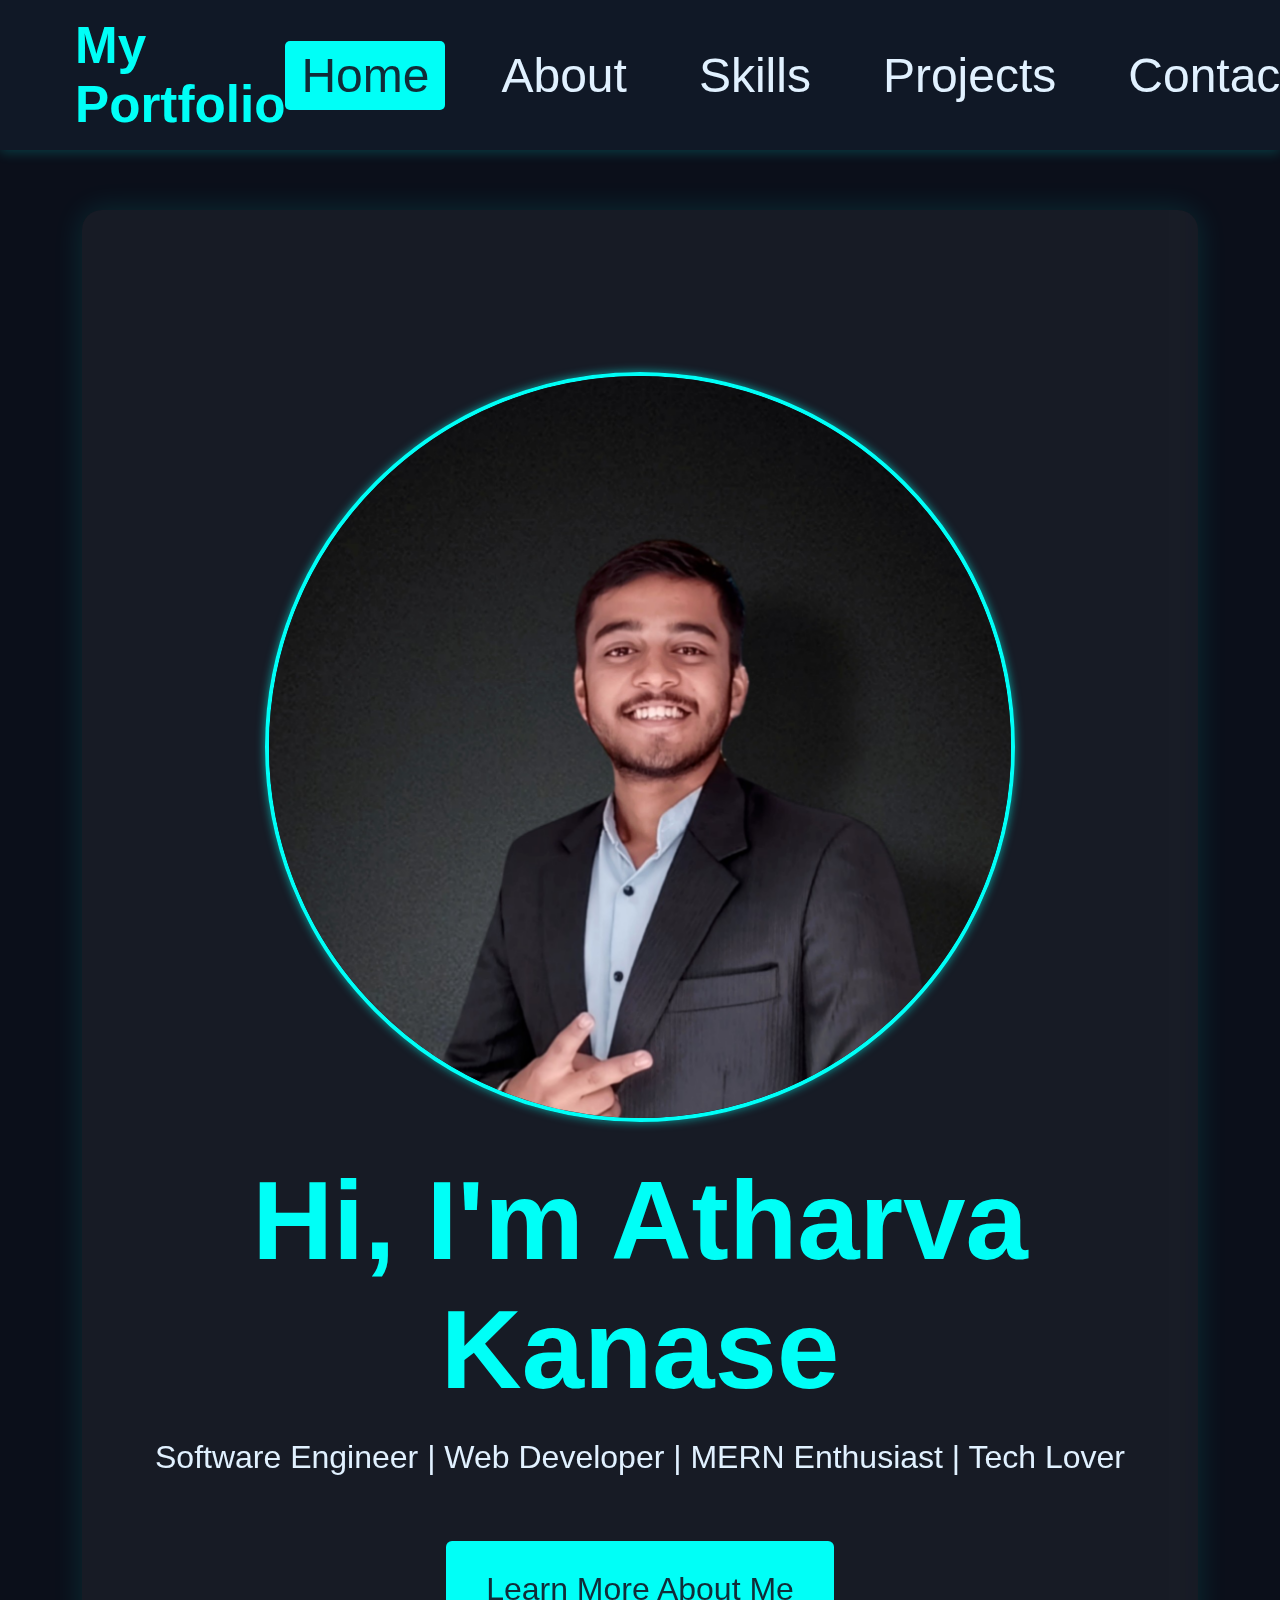
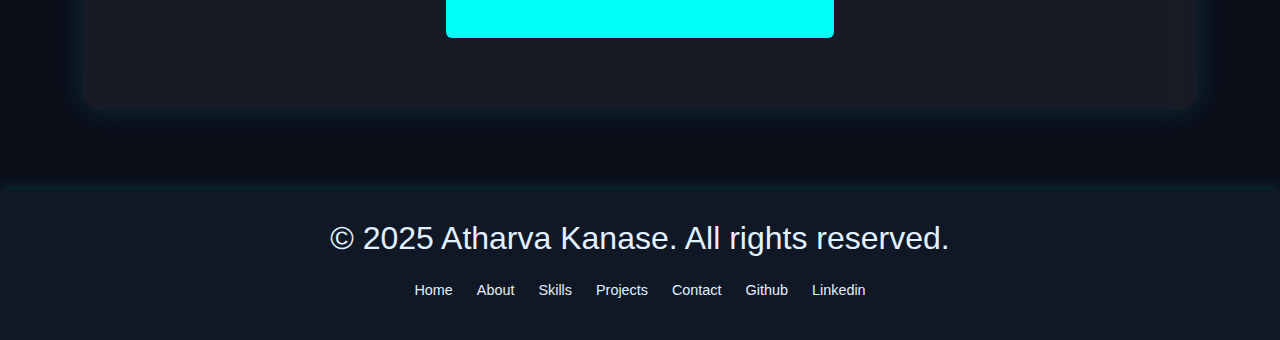
<file: index.html>
<!DOCTYPE html>
<html lang="en">
<head>
  <meta charset="UTF-8">
  <!-- Ensure proper scaling on mobile devices -->
  <meta name="viewport" content="width=device-width, initial-scale=1.0">
  <title>Home | My Portfolio</title>
  <link rel="stylesheet" href="style.css">
</head>
<body>
  <header>
    <nav class="navbar">
      <div class="logo">My Portfolio</div>
      <ul class="nav-links">
        <li><a href="index.html" class="active">Home</a></li>
        <li><a href="about.html">About</a></li>
        <li><a href="skills.html">Skills</a></li>
        <li><a href="projects.html">Projects</a></li>
        <li><a href="contact.html">Contact</a></li>
        <li><a href="https://github.com/atharvakanase05" >Github</a></li>
        <li><a href="https://www.linkedin.com/in/atharvakanase/" >Linkedin</a></li>
      </ul>
    </nav>
  </header>

  <main class="section">
    <div class="content">
      <img src="profile.jpg" alt="Profile" class="profile-img">
      <h1>Hi, I'm Atharva Kanase</h1>
      <p id="pgdetail1">Software Engineer | Web Developer | MERN Enthusiast | Tech Lover</p>
      <a href="about.html" class="btnA">Learn More About Me</a>
    </div>
  </main>

  <footer>
    <p style="padding-top: 10px;">&copy; 2025 Atharva Kanase. All rights reserved.</p>
    <div class="footer-links">
      <a href="index.html">Home</a>
      <a href="about.html">About</a>
      <a href="skills.html">Skills</a>
      <a href="projects.html">Projects</a>
      <a href="contact.html">Contact</a>
      <a href="https://github.com/atharvakanase05" >Github</a>
      <a href="https://www.linkedin.com/in/atharvakanase/" >Linkedin</a>
    </div>
  </footer>
  
  <script src="script.js"></script>
</body>
</html>
</file>
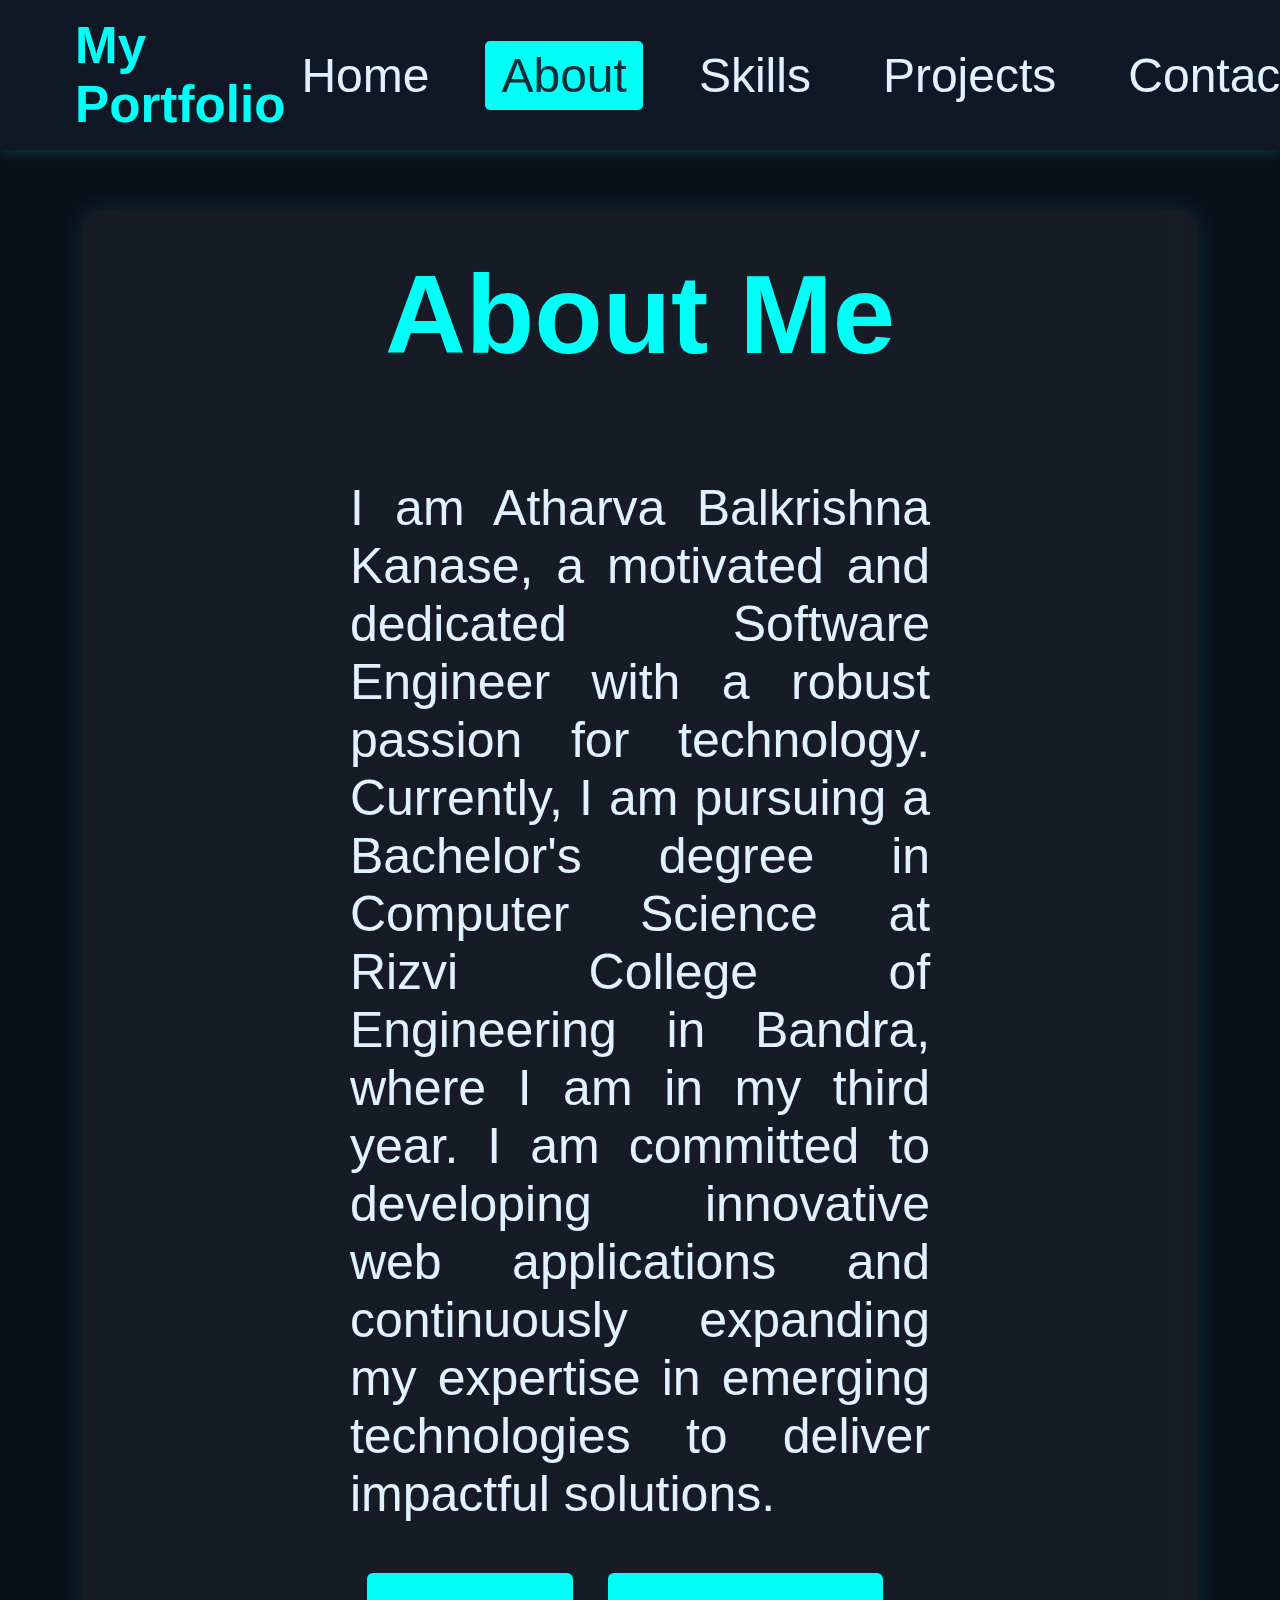
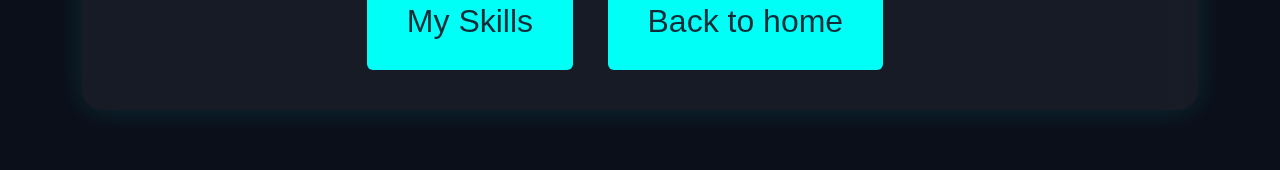
<file: about.html>
<!DOCTYPE html>
<html lang="en">
<head>
  <meta charset="UTF-8">
  <!-- Proper responsive scaling -->
  <meta name="viewport" content="width=device-width, initial-scale=1.0">
  <title>About | My Portfolio</title>
  <link rel="stylesheet" href="style.css">
</head>
<body>
  <header>
    <nav class="navbar">
      <div class="logo">My Portfolio</div>
      <ul class="nav-links">
        <li><a href="index.html">Home</a></li>
        <li><a href="about.html" class="active">About</a></li>
        <li><a href="skills.html">Skills</a></li>
        <li><a href="projects.html">Projects</a></li>
        <li><a href="contact.html">Contact</a></li>
        <li><a href="https://github.com/atharvakanase05" >Github</a></li>
        <li><a href="https://www.linkedin.com/in/atharvakanase/" >Linkedin</a></li>
      </ul>
    </nav>
  </header>
  
  <main class="section">
    <div class="content">
      <h1 class="abutme1">About Me</h1>
      <p class="aboutxt">    I am Atharva Balkrishna Kanase, a motivated and dedicated Software Engineer with a robust passion for technology. Currently, I am pursuing a Bachelor's degree in Computer Science at Rizvi College of Engineering in Bandra, where I am in my third year. I am committed to developing innovative web applications and continuously expanding my expertise in emerging technologies to deliver impactful solutions.</p>
      <a href="skills.html" class="btn">My Skills</a>
      <a href="index.html" class="btn">Back to home</a>
    </div>
  </main>

  <script src="script.js"></script>
</body>
</html>
</file>
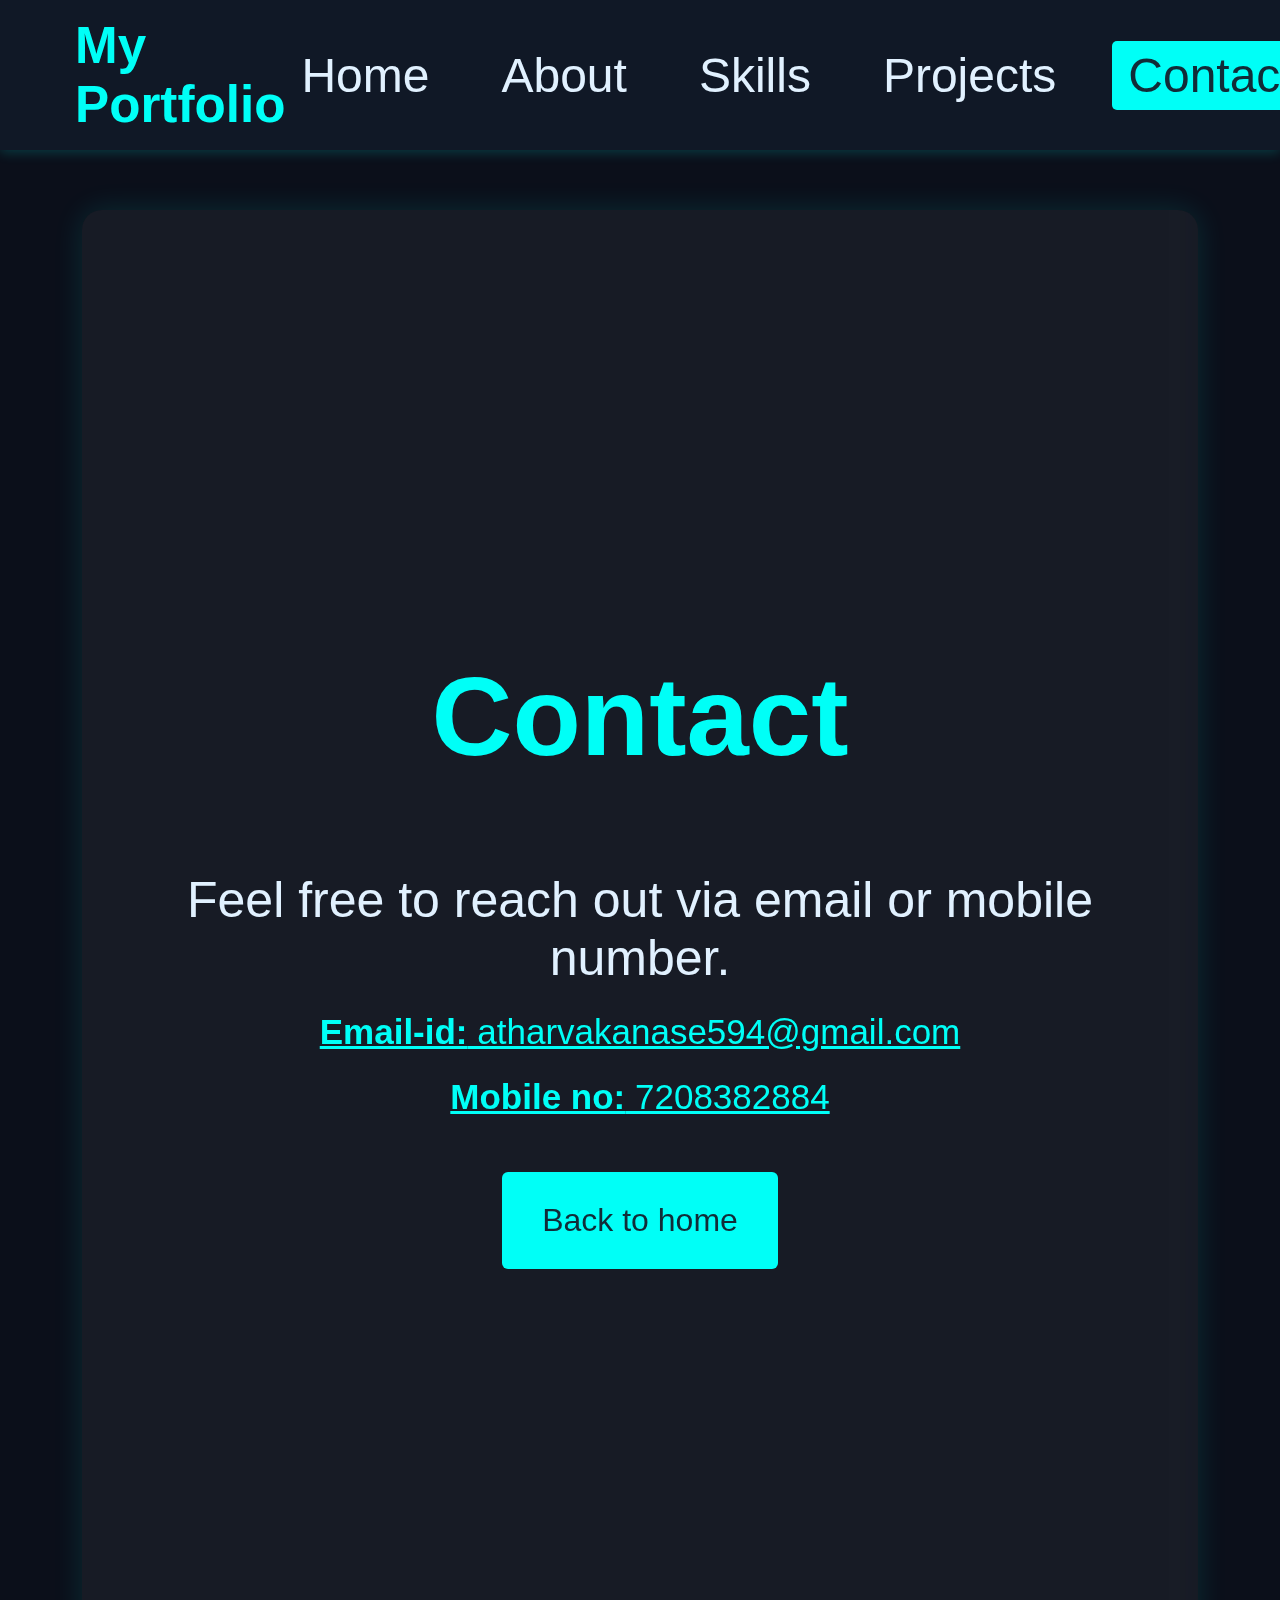
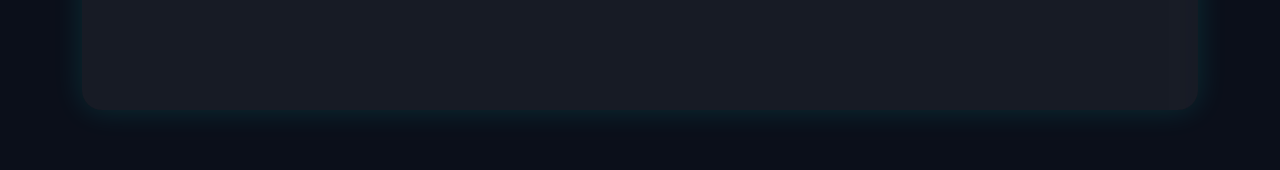
<file: contact.html>
<!DOCTYPE html>
<html lang="en">
<head>
  <meta charset="UTF-8">
  <!-- For proper scaling on devices -->
  <meta name="viewport" content="width=device-width, initial-scale=1.0">
  <title>Contact | My Portfolio</title>
  <link rel="stylesheet" href="style.css">
</head>
<body>
  <header>
    <nav class="navbar">
      <div class="logo">My Portfolio</div>
      <ul class="nav-links">
        <li><a href="index.html">Home</a></li>
        <li><a href="about.html">About</a></li>
        <li><a href="skills.html">Skills</a></li>
        <li><a href="projects.html">Projects</a></li>
        <li><a href="contact.html" class="active">Contact</a></li>
        <li><a href="https://github.com/atharvakanase05" >Github</a></li>
        <li><a href="https://www.linkedin.com/in/atharvakanase/" >Linkedin</a></li>
      </ul>
    </nav>
  </header>
  
  <main class="section">
    <div class="content">
      <h1 >Contact</h1>
      <p class="contpara">Feel free to reach out via email or mobile number.</p>
      <p class="contpara2"><strong>Email-id:</strong> atharvakanase594@gmail.com</p>
      <p class="contpara2"><strong>Mobile no:</strong> 7208382884</p>
      <a href="index.html" class="btn1">Back to home</a>
    </div>
  </main>

  <script src="script.js"></script>
</body>
</html>
</file>
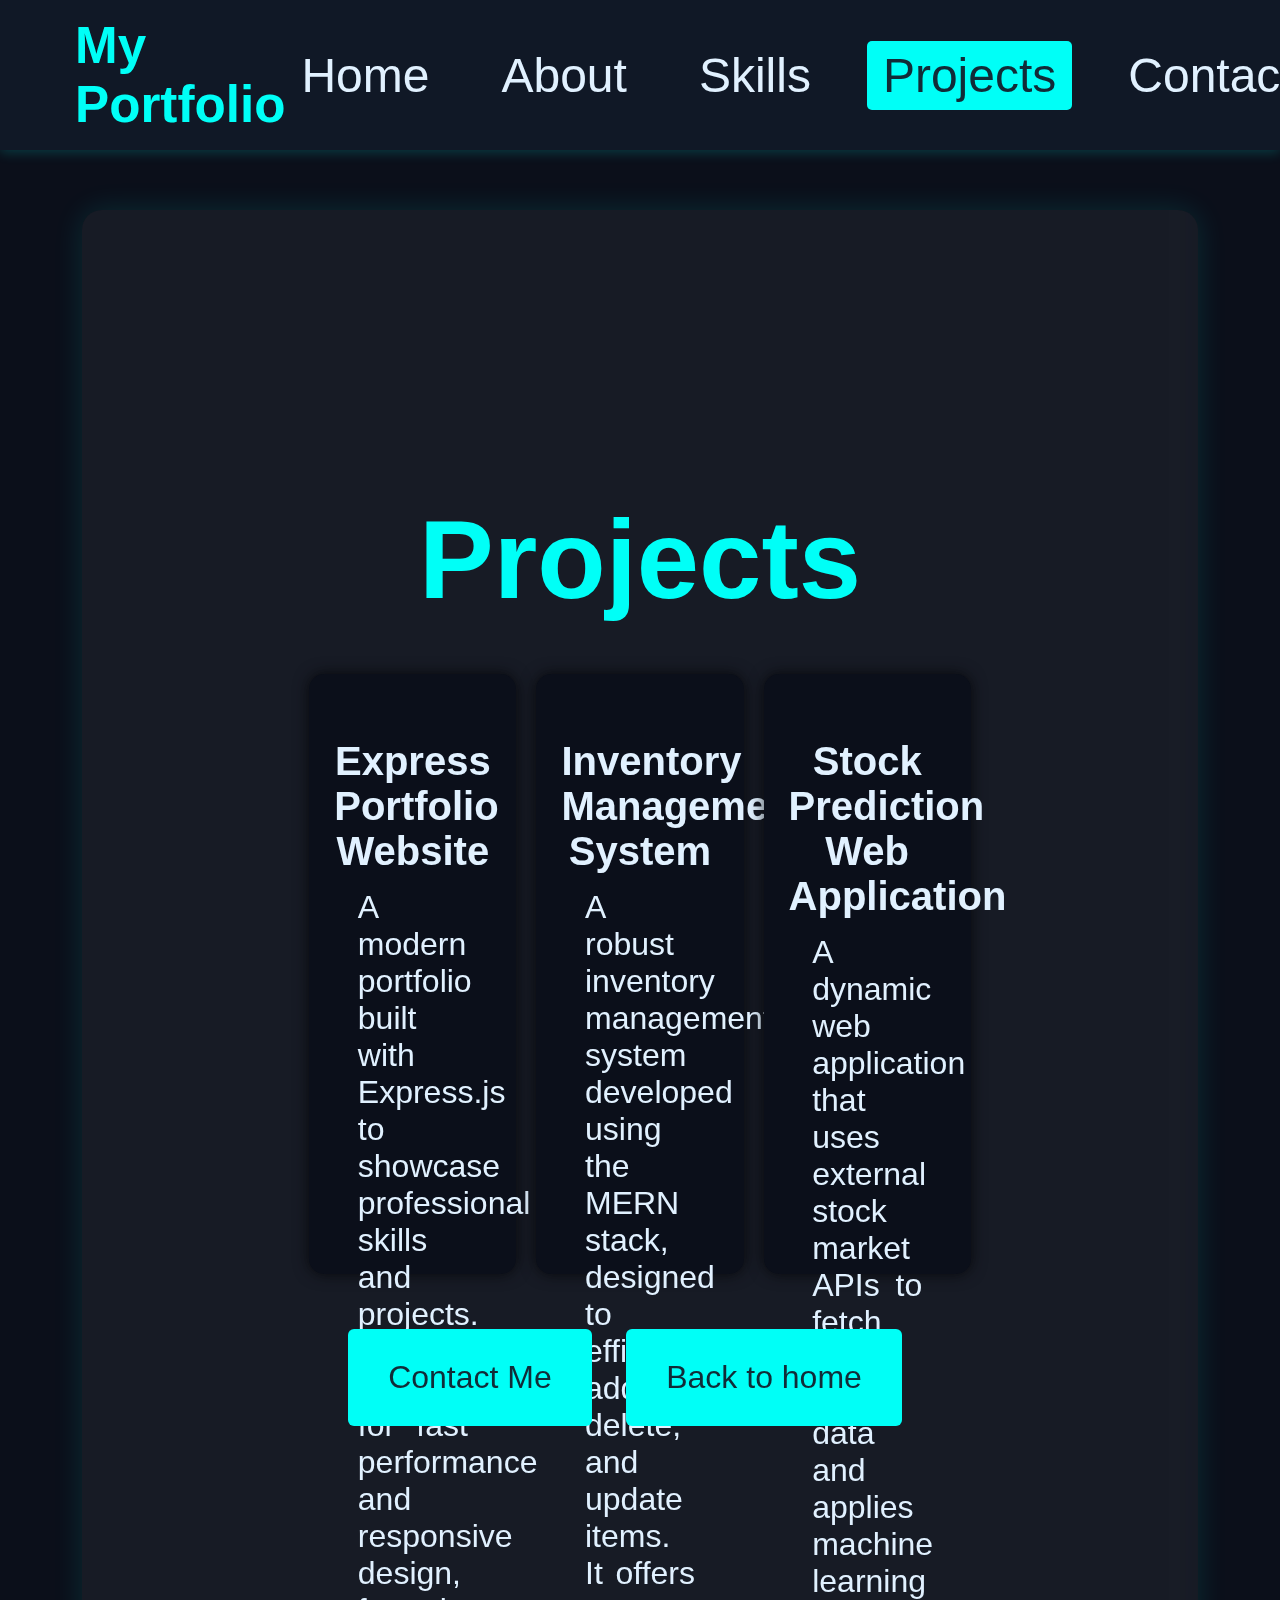
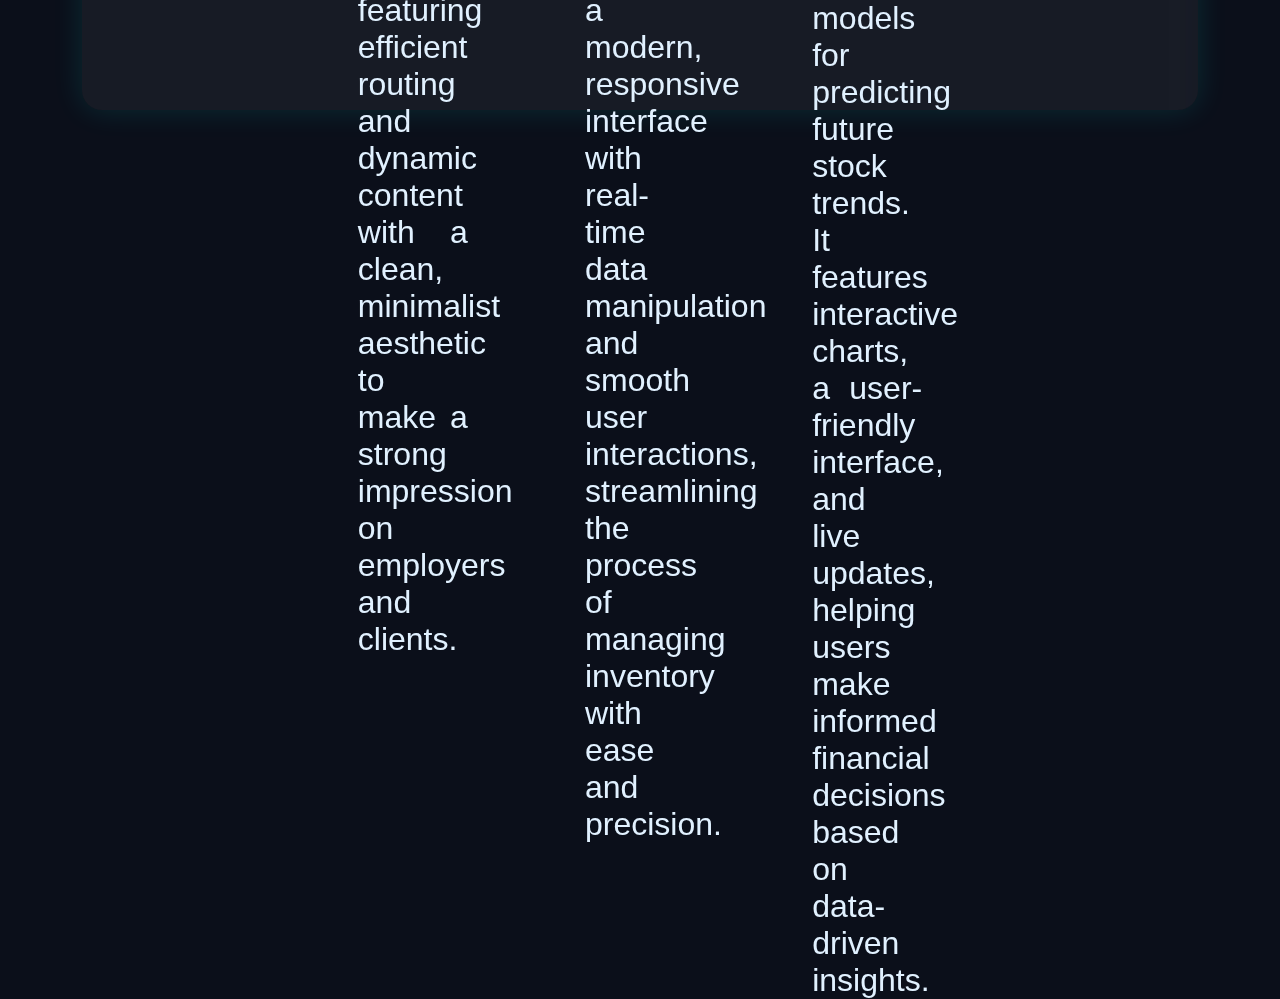
<file: projects.html>
<!DOCTYPE html>
<html lang="en">
<head>
  <meta charset="UTF-8">
  <!-- Viewport meta for responsiveness -->
  <meta name="viewport" content="width=device-width, initial-scale=1.0">
  <title>Projects | My Portfolio</title>
  <link rel="stylesheet" href="style.css">
</head>
<body>
  <header>
    <nav class="navbar">
      <div class="logo">My Portfolio</div>
      <ul class="nav-links">
        <li><a href="index.html">Home</a></li>
        <li><a href="about.html">About</a></li>
        <li><a href="skills.html">Skills</a></li>
        <li><a href="projects.html" class="active">Projects</a></li>
        <li><a href="contact.html">Contact</a></li>
        <li><a href="https://github.com/atharvakanase05" >Github</a></li>
        <li><a href="https://www.linkedin.com/in/atharvakanase/" >Linkedin</a></li>
      </ul>
    </nav>
  </header>
  
  <main class="section">
    <div class="content">
      <h1 class="projectspc">Projects</h1>
      <div class="project-grid">
        <div class="project-card">
          <h3>Express Portfolio Website</h3>
          <p class="proj-para">A modern portfolio built with Express.js to showcase professional skills and projects. It’s optimized for fast performance and responsive design, featuring efficient routing and dynamic content with a clean, minimalist aesthetic to make a strong impression on employers and clients.</p>
        </div>
        <div class="project-card">
          <h3>Inventory Management System </h3>
          <p class="proj-para">A robust inventory management system developed using the MERN stack, designed to efficiently add, delete, and update items. It offers a modern, responsive interface with real-time data manipulation and smooth user interactions, streamlining the process of managing inventory with ease and precision.</p>
        </div>
        <div class="project-card">
          <h3>Stock Prediction Web Application</h3>
          <p class="proj-para">A dynamic web application that uses external stock market APIs to fetch real-time data and applies machine learning models for predicting future stock trends. It features interactive charts, a user-friendly interface, and live updates, helping users make informed financial decisions based on data-driven insights.</p>
        </div>
      </div>
      <a href="contact.html" class="btn">Contact Me</a>
      <a href="index.html" class="btn">Back to home</a>
    </div>
  </main>

  <script src="script.js"></script>
</body>
</html>
</file>
<file: style.css>
* {
  margin: 0;
  padding: 0;
  box-sizing: border-box;
  scroll-behavior: smooth;
  font-family: 'Segoe UI', Tahoma, Geneva, Verdana, sans-serif;
}

body {
  background-color: #0B0F1A;
  color: #E1F1FF;
  min-height: 110vh;
  display: flex;
  flex-direction: column;
}

.navbar {
  height:150px;
  display: flex;
  justify-content: space-between;
  align-items: center;
  background-color: #101826;
  padding: 20px 50px;
  position: sticky;
  top: 0;
  z-index: 1000;
  box-shadow: 0 2px 12px rgba(0, 255, 247, 0.2);
}

.logo {
  padding-left: 25px;
  font-size: 3.2rem;
  font-weight: bold;
  color: #00FFF7;
  animation: slideIn 0.8s ease-in-out;
  transition: transform 0.3s ease;
}

.nav-links {
  list-style: none;
  display: flex;
  gap: 40px;
}

.nav-links a {
  text-decoration: none;
  color: #E1F1FF;
  font-size: 3rem;
  padding: 8px 16px;
  border-radius: 5px;
  transition: background 0.3s ease, transform 0.3s ease;
}

.nav-links a:hover,
.nav-links a.active {
  background-color: #00FFF7;
  color: #112C38;
  transform: scale(1.1);
}

.section {
  flex: 1;
  display: flex;
  justify-content: center;
  align-items: center;
  padding: 60px 20px;
  text-align: center;
}

.content {
  align-content: center;
  height: 1500px;
  max-width: 90%;
  width: 100%;
  background: rgba(255, 255, 255, 0.05);
  padding: 40px;
  border-radius: 20px;
  backdrop-filter: blur(12px);
  box-shadow: 0 0 30px rgba(0, 255, 247, 0.12);
  transition: transform 0.3s ease-in-out;
}

.content:hover {
  transform: scale(1.02);
}

.profile-img {
  width: 750px;
  height: 750px;
  object-fit: cover;
  border-radius: 50%;
  border: 4px solid #00FFF7;
  margin-top: 90px;
  margin-bottom: 30px;
  box-shadow: 0 0 10px rgba(0, 255, 247, 0.6);
}

h1 {
  font-size: 7rem;
  font-weight:bold;
  margin-bottom: 15px;
  color: #00FFF7;
}

p {
  font-size: 2rem;
  margin-bottom: 25px;
  color: #E1F1FF;
}

.btn {
  margin-right: 30px;
  background-color: #00FFF7;
  color: #112C38;
  padding: 30px 40px;
  font-size: 2rem;
  border: none;
  border-radius: 6px;
  cursor: pointer;
  transition: background 0.3s ease, transform 0.3s ease;
  text-decoration: none;
  display: inline-block;
}

.btn:hover {
  background-color: #00D1D1;
  transform: scale(1.05);
}

.skills-list {
  list-style: none;
  padding: 0;
  margin-top: 110px;
  margin-bottom: 80px;
  display: flex;
  flex-wrap: wrap;
  justify-content: center;
  gap: 40px;
  font-size: 60px;
}

.skills-list li {
  background-color: #0B0F1A;
  color: #00FFF7;
  padding: 40px 60px;
  border-radius: 30px;
  font-weight: bold;
  box-shadow: 0 4px 6px rgba(0, 0, 0, 0.4);
  transition: transform 0.2s ease, background 0.3s ease;
}

.skills-list li:hover {
  transform: scale(1.1);
  background-color: #00FFF7;
  color: #112C38;
}

.project-grid {
  display: flex;
  flex-wrap: wrap;
  justify-content: center;
  gap: 20px;
  margin-top: 30px;
  margin-bottom: 30px;
}

.project-card {
  background: #0B0F1A;
  color: #E1F1FF;
  padding: 25px;
  border-radius: 15px;
  margin-bottom: 25px;
  height: 600px;
  width: 20%;
  box-shadow: 0 0 15px rgba(0, 0, 0, 0.7);
  transition: transform 0.3s ease;
}

.project-card:hover {
  transform: translateY(-10px);
  box-shadow: 0 8px 30px rgba(0, 0, 0, 0.85);
}

@keyframes fadeIn {
  from {
    opacity: 0;
    transform: translateY(20px);
  }
  to {
    opacity: 1;
    transform: translateY(0);
  }
}

@keyframes slideIn {
  from {
    transform: translateX(-100px);
    opacity: 0;
  }
  to {
    transform: translateX(0);
    opacity: 1;
  }
}

footer {
  height:150px;
  text-align: center;
  padding: 20px;
  font-size: 0.9rem;
  background-color: #101826;
  color: #E1F1FF;
  margin-top: 20px;
  box-shadow: 0 -2px 12px rgba(0, 255, 247, 0.15);
}

.footer-links {
  margin-top: 5px;
}

.footer-links a {
  color: #E1F1FF;
  text-decoration: none;
  margin: 0 10px;
  transition: color 0.3s ease;
}

.footer-links a:hover {
  color: #00FFF7;
}

h3{
  font-size: 2.5rem;
  margin-top: 40px;
}

.proj-para{
  margin-top: 15px;
  padding-inline: 15%;
  text-align: justify;
}

.contpara{
  margin-top: 90px;
  font-size: 50px;
}

.contpara2{
  color: #00FFF7;
  font-size:35px;
  text-decoration:underline;
}

.btn1 {
  margin-top: 30px;
  background-color: #00FFF7;
  color: #112C38;
  padding: 30px 40px;
  font-size: 2rem;
  border: none;
  border-radius: 6px;
  cursor: pointer;
  transition: background 0.3s ease, transform 0.3s ease;
  text-decoration: none;
  display: inline-block;
}

.btn1:hover {
  background-color: #00D1D1;
  transform: scale(1.05);
}

.projectspc{
  margin-bottom:50px;
}


.aboutxt{
margin-top: 100px;
 padding-inline: 22%; 
 font-size:50px; 
 margin-bottom: 50px;
 text-align: justify;
}

.btnA{
  margin-top: 40px;
  background-color: #00FFF7;
  color: #112C38;
  padding: 30px 40px;
  font-size: 2rem;
  border: none;
  border-radius: 6px;
  cursor: pointer;
  transition: background 0.3s ease, transform 0.3s ease;
  text-decoration: none;
  display: inline-block;
}

#pgdetail1{
  margin-top: 25px;
}

.abutme1{
  margin-bottom: 80px;
  font-size: 7rem;
  font-weight:bold;
  color: #00FFF7;
}
</file>
